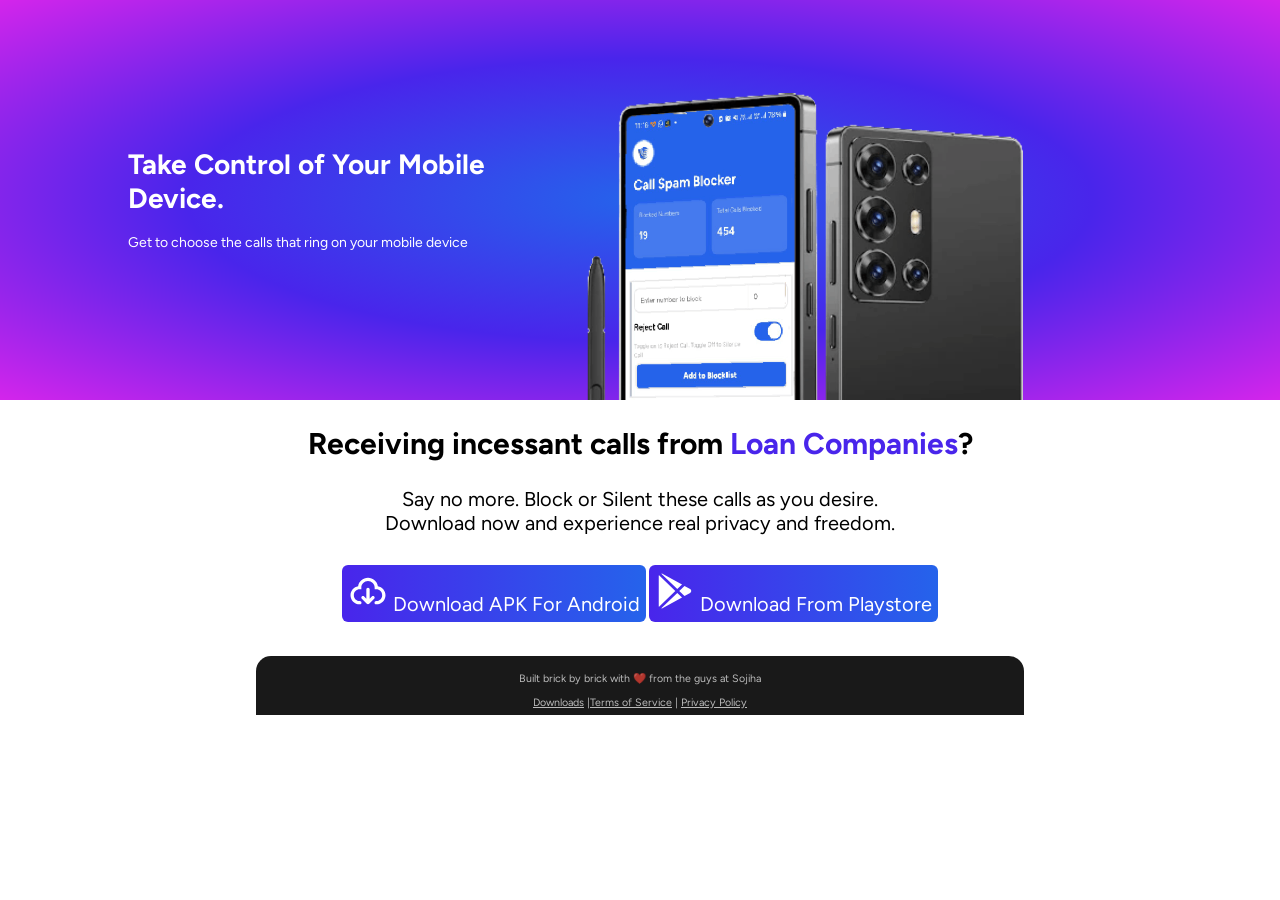
<file: index.html>
<!DOCTYPE html>
<html>
    <head>
        <title>Get Call Spam Blocker App</title>
        <link rel="icon" type="image/png" href="favicon.png" />
        <meta name="viewport" content="initial-scale=1, width=device-width, viewport-fit=cover">
        <link rel="stylesheet" href="fonts/figtree/css.css" />
        <link rel="stylesheet" href="css/webber-css-master/webber.css" />
        <link rel="stylesheet" href="css/app.css" />
    </head>
    <body>
        <div class="app-hero-banner">
            <div class="tw-row">
                <div class="tw-col-m-half tw-text-white-full tw-padding-m">
                    <h1>Take Control of Your Mobile Device.</h1> 
                    <p>Get to choose the calls that ring on your mobile device</p>
                </div>
                <div class="tw-col-m-half">
                    <div class="app-banner-img">
                        <img src="img/app_bg.png"/>
                    </div>
                </div>
            </div>
        </div>
        <div class="app-desc tw-text-center tw-text-l tw-padding-left-6 tw-padding-right-6">
            <h2>Receiving incessant calls from <span class="app-highlight tw-bold">Loan Companies</span>?</h2>
            <p>Say no more. Block or Silent these calls as you desire.<br> Download now and experience real privacy and freedom.
            </p>
        </div>
        <div class="app-download tw-text-center tw-padding-left-6 tw-padding-right-6 tw-margin-bottom-l">
            <a class="tw-btn tw-text-l app-button tw-border-radius-s" href="downloads/callspamblocker_1_0_2.apk">
                <svg width="40px" height="40px" viewBox="0 0 24 24" fill="none" xmlns="http://www.w3.org/2000/svg">
                    <path fill-rule="evenodd" clip-rule="evenodd" d="M8 10C8 7.79086 9.79086 6 12 6C14.2091 6 16 7.79086 16 10V11H17C18.933 11 20.5 12.567 20.5 14.5C20.5 16.433 18.933 18 17 18H16.9C16.3477 18 15.9 18.4477 15.9 19C15.9 19.5523 16.3477 20 16.9 20H17C20.0376 20 22.5 17.5376 22.5 14.5C22.5 11.7793 20.5245 9.51997 17.9296 9.07824C17.4862 6.20213 15.0003 4 12 4C8.99974 4 6.51381 6.20213 6.07036 9.07824C3.47551 9.51997 1.5 11.7793 1.5 14.5C1.5 17.5376 3.96243 20 7 20H7.1C7.65228 20 8.1 19.5523 8.1 19C8.1 18.4477 7.65228 18 7.1 18H7C5.067 18 3.5 16.433 3.5 14.5C3.5 12.567 5.067 11 7 11H8V10ZM13 11C13 10.4477 12.5523 10 12 10C11.4477 10 11 10.4477 11 11V16.5858L9.70711 15.2929C9.31658 14.9024 8.68342 14.9024 8.29289 15.2929C7.90237 15.6834 7.90237 16.3166 8.29289 16.7071L11.2929 19.7071C11.6834 20.0976 12.3166 20.0976 12.7071 19.7071L15.7071 16.7071C16.0976 16.3166 16.0976 15.6834 15.7071 15.2929C15.3166 14.9024 14.6834 14.9024 14.2929 15.2929L13 16.5858V11Z" fill="white"/>
                </svg>
                Download APK For Android
            </a>
            <a class="tw-btn tw-text-l app-button tw-border-radius-s" target="_blank" href="https://play.google.com/store/apps/details?id=com.sojiha.callspammerblocker">
                <svg fill="white" width="40px" height="40px" viewBox="0 0 512 512" xmlns="http://www.w3.org/2000/svg"><title>ionicons-v5_logos</title><path d="M48,59.49v393a4.33,4.33,0,0,0,7.37,3.07L260,256,55.37,56.42A4.33,4.33,0,0,0,48,59.49Z"/><path d="M345.8,174,89.22,32.64l-.16-.09c-4.42-2.4-8.62,3.58-5,7.06L285.19,231.93Z"/><path d="M84.08,472.39c-3.64,3.48.56,9.46,5,7.06l.16-.09L345.8,338l-60.61-57.95Z"/><path d="M449.38,231l-71.65-39.46L310.36,256l67.37,64.43L449.38,281C468.87,270.23,468.87,241.77,449.38,231Z"/></svg>
                Download From Playstore
            </a>
        </div>
        <div class="app-footer tw-padding-left-l tw-padding-right-l">
            <div class="tw-bg-black tw-text-white tw-text-center tw-padding-6 tw-text-xs">
                <p>Built brick by brick with ❤️ from the guys at Sojiha</p>
                <a href="index.html">Downloads</a>&nbsp;|<a href="terms_of_service.html">Terms of Service</a>&nbsp;|&nbsp;<a href="privacy_policy.html">Privacy Policy</a>
            </div>
        </div>
    </body>
</html>
</file>
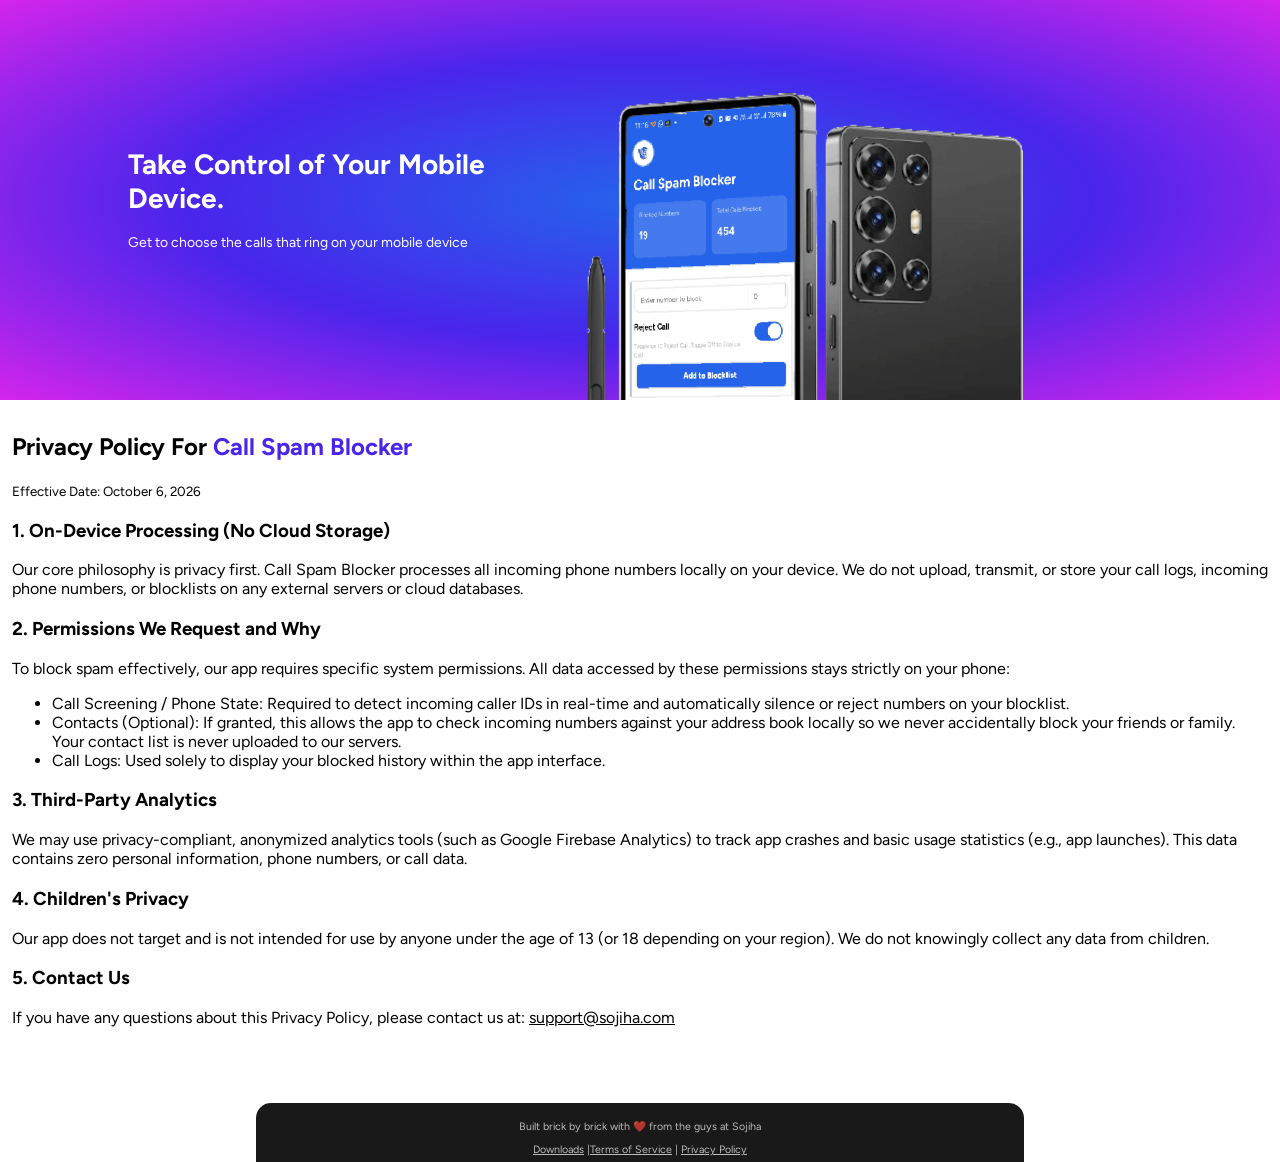
<file: privacy_policy.html>
<!DOCTYPE html>
<html>
    <head>
        <title>Privacy Policy | Call Spam Blocker App</title>
        <link rel="icon" type="image/png" href="favicon.png" />
        <meta name="viewport" content="initial-scale=1, width=device-width, viewport-fit=cover">
        <link rel="stylesheet" href="fonts/figtree/css.css" />
        <link rel="stylesheet" href="css/webber-css-master/webber.css" />
        <link rel="stylesheet" href="css/app.css" />
    </head>
    <body>
        <div class="app-hero-banner">
            <div class="tw-row">
                <div class="tw-col-m-half tw-text-white-full tw-padding-m">
                    <h1>Take Control of Your Mobile Device.</h1> 
                    <p>Get to choose the calls that ring on your mobile device</p>
                </div>
                <div class="tw-col-m-half">
                    <div class="app-banner-img">
                        <img src="img/app_bg.png"/>
                    </div>
                </div>
            </div>
        </div>
        <div class="app-desc tw-text-m tw-padding-12 tw-margin-bottom-xl">
            <h2>Privacy Policy For <span class="app-highlight tw-bold">Call Spam Blocker</span></h2>
            <span class="tw-text-s">Effective Date: October 6, 2026</span>
                <h3>1. On-Device Processing (No Cloud Storage)</h3>
<p>Our core philosophy is privacy first. Call Spam Blocker processes all incoming phone numbers locally on your device. We do not upload, transmit, or store your call logs, incoming phone numbers, or blocklists on any external servers or cloud databases.</p>
<h3>2. Permissions We Request and Why</h3>
<p>To block spam effectively, our app requires specific system permissions. All data accessed by these permissions stays strictly on your phone:
    <ul>
        <li>Call Screening / Phone State: Required to detect incoming caller IDs in real-time and automatically silence or reject numbers on your blocklist.</li>
        <li>Contacts (Optional): If granted, this allows the app to check incoming numbers against your address book locally so we never accidentally block your friends or family. Your contact list is never uploaded to our servers.</li>
        <li>Call Logs: Used solely to display your blocked history within the app interface.</li>
    </ul>
</p>
<h3>3. Third-Party Analytics</h3>
<p>We may use privacy-compliant, anonymized analytics tools (such as Google Firebase Analytics) to track app crashes and basic usage statistics (e.g., app launches). This data contains zero personal information, phone numbers, or call data.</p>
<h3>4. Children's Privacy</h3>
<p>Our app does not target and is not intended for use by anyone under the age of 13 (or 18 depending on your region). We do not knowingly collect any data from children.</p>
<h3>5. Contact Us</h3>
<p>If you have any questions about this Privacy Policy, please contact us at: <a href="mailto:support@sojiha.com">support@sojiha.com</a></p>
        </div>
        <div class="app-footer tw-padding-left-l tw-padding-right-l">
            <div class="tw-bg-black tw-text-white tw-text-center tw-padding-6 tw-text-xs">
                <p>Built brick by brick with ❤️ from the guys at Sojiha</p>
                <a href="index.html">Downloads</a>&nbsp;|<a href="terms_of_service.html">Terms of Service</a>&nbsp;|&nbsp;<a href="privacy_policy.html">Privacy Policy</a>
            </div>
        </div>
    </body>
</html>
</file>
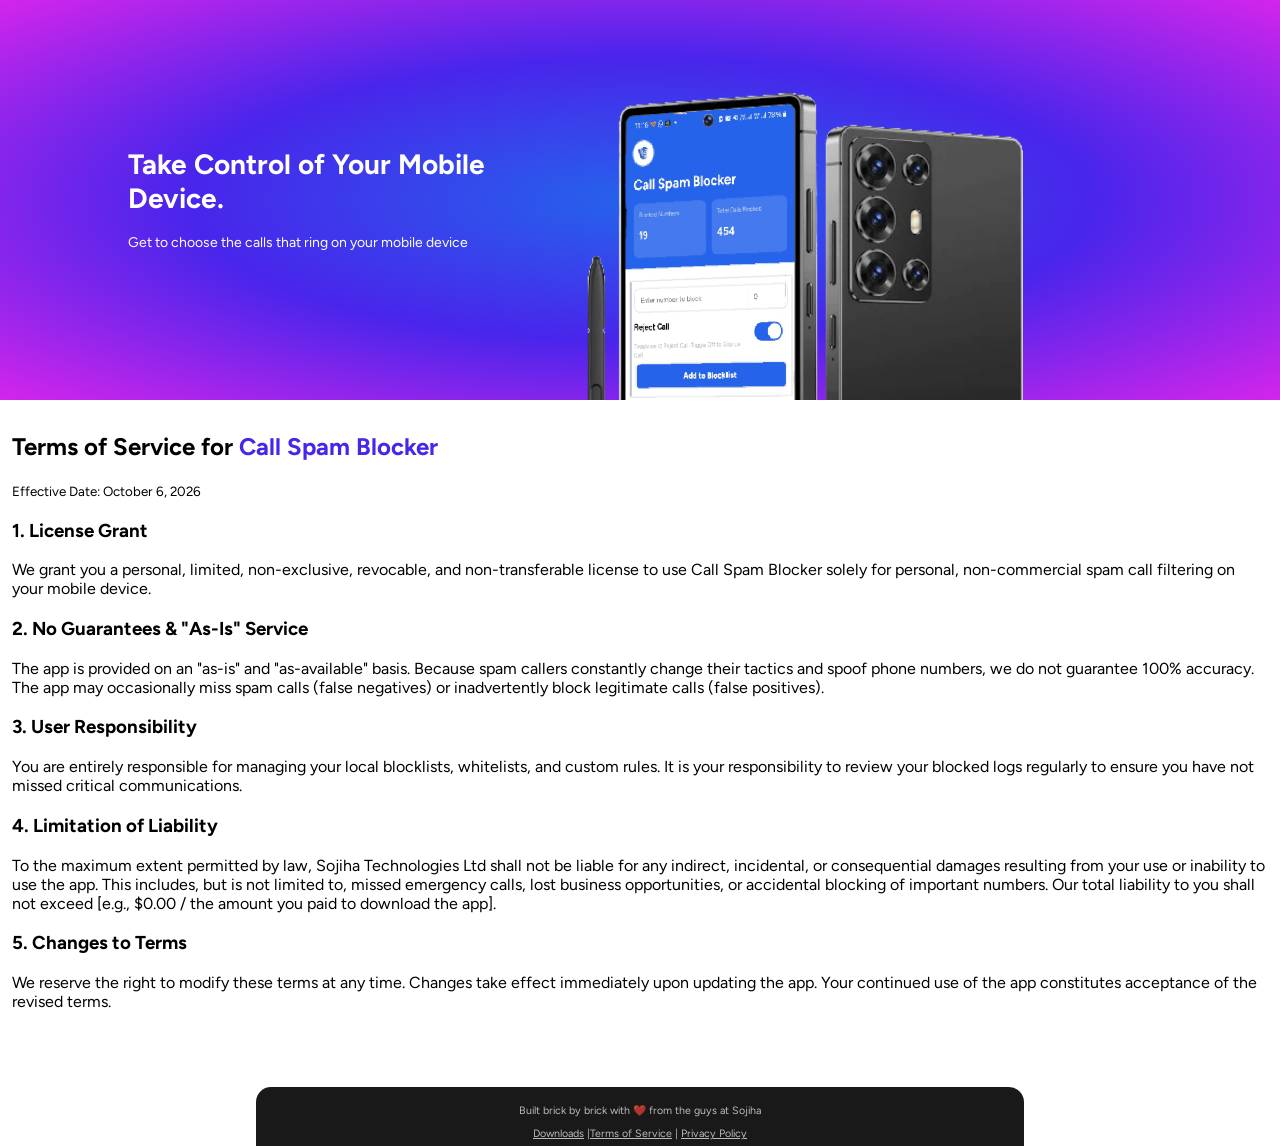
<file: terms_of_service.html>
<!DOCTYPE html>
<html>
    <head>
        <title>Terms of Service | Call Spam Blocker App</title>
        <link rel="icon" type="image/png" href="favicon.png" />
        <meta name="viewport" content="initial-scale=1, width=device-width, viewport-fit=cover">
        <link rel="stylesheet" href="fonts/figtree/css.css" />
        <link rel="stylesheet" href="css/webber-css-master/webber.css" />
        <link rel="stylesheet" href="css/app.css" />
    </head>
    <body>
        <div class="app-hero-banner">
            <div class="tw-row">
                <div class="tw-col-m-half tw-text-white-full tw-padding-m">
                    <h1>Take Control of Your Mobile Device.</h1> 
                    <p>Get to choose the calls that ring on your mobile device</p>
                </div>
                <div class="tw-col-m-half">
                    <div class="app-banner-img">
                        <img src="img/app_bg.png"/>
                    </div>
                </div>
            </div>
        </div>
        <div class="app-desc tw-text-m tw-padding-12 tw-margin-bottom-xl">
            <h2>Terms of Service for <span class="app-highlight tw-bold">Call Spam Blocker</span></h2>
            <span class="tw-text-s">Effective Date: October 6, 2026</span>
                <h3>1. License Grant</h3>
<p>We grant you a personal, limited, non-exclusive, revocable, and non-transferable license to use Call Spam Blocker solely for personal, non-commercial spam call filtering on your mobile device.</p>
<h3>2. No Guarantees & "As-Is" Service</h3>
<p>The app is provided on an "as-is" and "as-available" basis. Because spam callers constantly change their tactics and spoof phone numbers, we do not guarantee 100% accuracy. The app may occasionally miss spam calls (false negatives) or inadvertently block legitimate calls (false positives).</p>
<h3>3. User Responsibility</h3>
<p>You are entirely responsible for managing your local blocklists, whitelists, and custom rules. It is your responsibility to review your blocked logs regularly to ensure you have not missed critical communications.</p>
<h3>4. Limitation of Liability</h3>
<p>To the maximum extent permitted by law, Sojiha Technologies Ltd shall not be liable for any indirect, incidental, or consequential damages resulting from your use or inability to use the app. This includes, but is not limited to, missed emergency calls, lost business opportunities, or accidental blocking of important numbers. Our total liability to you shall not exceed [e.g., $0.00 / the amount you paid to download the app].</p>
<h3>5. Changes to Terms</h3>
<p>We reserve the right to modify these terms at any time. Changes take effect immediately upon updating the app. Your continued use of the app constitutes acceptance of the revised terms.</p>
        </div>
        <div class="app-footer tw-padding-left-l tw-padding-right-l">
            <div class="tw-bg-black tw-text-white tw-text-center tw-padding-6 tw-text-xs">
                <p>Built brick by brick with ❤️ from the guys at Sojiha</p>
                <a href="index.html">Downloads</a>&nbsp;|<a href="terms_of_service.html">Terms of Service</a>&nbsp;|&nbsp;<a href="privacy_policy.html">Privacy Policy</a>
            </div>
        </div>
    </body>
</html>
</file>
<file: fonts/figtree/css.css>
/* latin-ext */
@font-face {
  font-family: 'Figtree';
  font-style: italic;
  font-weight: 300 900;
  font-display: swap;
  src: url(v9/_Xmu-HUzqDCFdgfMm4GNAa5o_ik.woff2) format('woff2');
  unicode-range: U+0100-02BA, U+02BD-02C5, U+02C7-02CC, U+02CE-02D7, U+02DD-02FF, U+0304, U+0308, U+0329, U+1D00-1DBF, U+1E00-1E9F, U+1EF2-1EFF, U+2020, U+20A0-20AB, U+20AD-20C0, U+2113, U+2C60-2C7F, U+A720-A7FF;
}
/* latin */
@font-face {
  font-family: 'Figtree';
  font-style: italic;
  font-weight: 300 900;
  font-display: swap;
  src: url(v9/_Xmu-HUzqDCFdgfMm4GND65o.woff2) format('woff2');
  unicode-range: U+0000-00FF, U+0131, U+0152-0153, U+02BB-02BC, U+02C6, U+02DA, U+02DC, U+0304, U+0308, U+0329, U+2000-206F, U+20AC, U+2122, U+2191, U+2193, U+2212, U+2215, U+FEFF, U+FFFD;
}
/* latin-ext */
@font-face {
  font-family: 'Figtree';
  font-style: normal;
  font-weight: 300 900;
  font-display: swap;
  src: url(v9/_Xms-HUzqDCFdgfMm4q9DbZs.woff2) format('woff2');
  unicode-range: U+0100-02BA, U+02BD-02C5, U+02C7-02CC, U+02CE-02D7, U+02DD-02FF, U+0304, U+0308, U+0329, U+1D00-1DBF, U+1E00-1E9F, U+1EF2-1EFF, U+2020, U+20A0-20AB, U+20AD-20C0, U+2113, U+2C60-2C7F, U+A720-A7FF;
}
/* latin */
@font-face {
  font-family: 'Figtree';
  font-style: normal;
  font-weight: 300 900;
  font-display: swap;
  src: url(v9/_Xms-HUzqDCFdgfMm4S9DQ.woff2) format('woff2');
  unicode-range: U+0000-00FF, U+0131, U+0152-0153, U+02BB-02BC, U+02C6, U+02DA, U+02DC, U+0304, U+0308, U+0329, U+2000-206F, U+20AC, U+2122, U+2191, U+2193, U+2212, U+2215, U+FEFF, U+FFFD;
}
</file>
<file: css/webber-css-master/webber.css>
/*** Webber-css --- Created by Tobi Makinde -- Tech Webber Limited ***/
body {margin:0px;}
a {color:inherit;}
.tw-nav {padding:0px;margin:0px;list-style:none;}
.tw-nav li {display:inline-block;list-style:none;margin:0px;padding:0px;}
.tw-nav a {color:inherit;text-decoration:none;padding-left:20px;padding-right:20px;display:inline-block;}

.tw-text-amber {color:rgba(190,70,30,0.7);}
.tw-text-amber-full {color:rgb(190,70,30);}
.tw-text-lightblue {color:rgba(0,162,232,0.7);}
.tw-text-blue {color:rgba(18,50,107,0.7);}
.tw-text-white {color:rgba(255,255,255,0.7);}
.tw-text-white-full {color:white;}
.tw-text-black {color:rgba(0,0,0,0.7);}
.tw-text-black-full {color:black;}
.tw-text-lightgrey {color:rgba(235,235,235,0.7);}
.tw-text-grey {color:rgba(150,150,150,0.7);}
.tw-text-darkgrey {color:rgba(40,40,40,0.7);}
.tw-text-red {color:rgba(237,50,55,0.7);}
.tw-text-red-full {color:rgb(237,50,55);}
.tw-text-purple {color:rgba(103,8,123,0.7);}
.tw-text-purple-full {color:rgb(103,8,123);}


.tw-text-amber-hover:hover {color:rgba(190,70,30,0.7);transition:0.5s;}
.tw-text-amber-full-hover:hover {color:rgb(190,70,30);transition:0.5s;}
.tw-text-lightblue-hover:hover {color:rgba(0,162,232,0.7);transition:0.5s;}
.tw-text-lightblue-full-hover:hover {color:rgb(0,162,232);transition:0.5s;}
.tw-text-blue-hover:hover {color:rgba(18,50,107,0.7);transition:0.5s;}
.tw-text-blue-full-hover:hover {color:rgb(18,50,107);transition:0.5s;}
.tw-text-white-hover:hover {color:rgba(255,255,255,0.7);transition:0.5s;}
.tw-text-white-full-hover:hover {color:white;transition:0.5s;}
.tw-text-black-hover:hover {color:rgba(0,0,0,0.7);transition:0.5s;}
.tw-text-black-full-hover:hover {color:black;transition:0.5s;}
.tw-text-lightgrey-hover:hover {color:rgba(235,235,235,0.7);transition:0.5s;}
.tw-text-grey-hover:hover {color:rgba(150,150,150,0.7);transition:0.5s;}
.tw-text-darkgrey-hover:hover {color:rgba(40,40,40,0.7);transition:0.5s;}
.tw-text-red-hover:hover {color:rgba(237,50,55,0.7);transition:0.5s;}
.tw-text-red-full-hover:hover {color:rgb(237,50,55);transition:0.5s;}
.tw-text-purple-hover:hover {color:rgba(103,8,123,0.7);transition:0.5s;}
.tw-text-purple-full-hover:hover {color:rgb(103,8,123);transition:0.5s;}

.tw-text-xs {font-size:8pt;}
.tw-text-s {font-size:10pt;}
.tw-text-m {font-size:12pt;}
.tw-text-l {font-size:15pt;}
.tw-text-xl {font-size:25pt;}
.tw-text-xxl {font-size:40pt;}

.tw-text-shadow {text-shadow:1px 1px rgba(0,0,0,0.8);}

.tw-bold {font-weight:bold;}

.tw-word-wrap {overflow-wrap:break-word;}

.tw-center * {margin:auto;}

.tw-bg-white {background-color:white !important;}
.tw-bg-lightblue {background-color:rgba(0,162,232,0.9) !important;}
.tw-bg-lightblue-full {background-color:rgba(0,162,232) !important;}
.tw-bg-blue {background-color:rgba(18,50,107,0.9) !important;}
.tw-bg-black {background-color:rgba(0,0,0,0.9) !important;}
.tw-bg-black-full {background-color:rgba(0,0,0) !important;}
.tw-bg-lightgrey {background-color:rgba(235,235,235,0.9) !important;}
.tw-bg-grey {background-color:rgba(150,150,150,0.9) !important;}
.tw-bg-darkgrey {background-color:rgba(40,40,40,0.9) !important;}
.tw-bg-darkgrey-full {background-color:rgba(40,40,40) !important;}
.tw-bg-amber {background-color:rgba(190,70,30,0.9) !important;}
.tw-bg-red {background-color:rgba(237,50,55,0.7) !important;}
.tw-bg-red-full {background-color:rgb(237,50,55) !important;}
.tw-bg-purple {background-color:rgba(103,8,123,0.7) !important;}
.tw-bg-purple-full {background-color:rgb(103,8,123) !important;}
.tw-bg-transparent {background-color:transparent !important;-webkit-appearance:none !important;}

.tw-bg-white-hover:hover {background-color:white !important;transition:0.5s;}
.tw-bg-lightblue-hover:hover {background-color:rgba(0,162,232,0.9) !important;transition:0.5s;}
.tw-bg-faintblue-hover:hover {background-color:rgba(0,50,155,0.1) !important;transition:0.5s;}
.tw-bg-blue-hover:hover {background-color:rgba(18,50,107,0.9) !important;transition:0.5s;}
.tw-bg-black-hover:hover {background-color:rgba(0,0,0,0.9) !important;transition:0.5s;}
.tw-bg-lightgrey-hover:hover {background-color:rgba(235,235,235,0.9) !important;transition:0.5s;}
.tw-bg-grey-hover:hover {background-color:rgba(150,150,150,0.9) !important;transition:0.5s;}
.tw-bg-darkgrey-hover:hover {background-color:rgba(40,40,40,0.9) !important;transition:0.5s;}
.tw-bg-amber-hover:hover {background-color:rgba(190,70,30,0.9) !important;transition:0.5s;}
.tw-bg-red-hover:hover {background-color:rgba(237,50,55,0.7) !important;transition:0.5s;}
.tw-bg-red-full-hover:hover {background-color:rgb(237,50,55) !important;transition:0.5s;}
.tw-bg-purple-hover:hover {background-color:rgba(103,8,123,0.7) !important;transition:0.5s;}
.tw-bg-purple-full-hover:hover {background-color:rgb(103,8,123) !important;transition:0.5s;}

.tw-row {overflow:hidden;}

.tw-col-s-eight {width:12.5%;float:left;}
.tw-col-s-5eight {width:62.5%;float:left;}
.tw-col-s-7eight {width:87.5%;float:left;}
.tw-col-s-third {width:33.33333333333333%;float:left;}
.tw-col-s-quarter {width:25%;float:left;}
.tw-col-s-3quarter {width:75%;float:left;}
.tw-col-s-half {width:50%;float:left;}
.tw-col-s-2fifth {width:40%;float:left;}
.tw-col-s-3fifth {width:60%;float:left;}
@media(max-width: 639px) {
.tw-hidden-s {display:none !important;}
}
@media(max-width: 959px) {
.tw-hidden-m-max {display:none !important;}
}
@media(min-width: 640px) {
.tw-hidden-m-min {display:none !important;}
}
@media(min-width: 960px) {
.tw-hidden-l {display:none !important;}
}
.tw-hidden {display:none !important;}


@media(min-width: 640px) {
.tw-col-m-eight {width:12.5%;float:left;}
.tw-col-m-5eight {width:62.5%;float:left;}
.tw-col-m-7eight {width:87.5%;float:left;}
.tw-col-m-third {width:33.33333333333333%;float:left;}
.tw-col-m-quarter {width:25%;float:left;}
.tw-col-m-3quarter {width:75%;float:left;}
.tw-col-m-half {width:50%;float:left;}
.tw-col-m-2fifth {width:40%;float:left;}
.tw-col-m-3fifth {width:60%;float:left;}	
}


@media(min-width: 960px) {
.tw-col-l-eight {width:12.5%;float:left;}
.tw-col-l-5eight {width:62.5%;float:left;}
.tw-col-l-7eight {width:87.5%;float:left;}
.tw-col-l-third {width:33.33333333333333%;float:left;}
.tw-col-l-quarter {width:25%;float:left;}
.tw-col-l-3quarter {width:75%;float:left;}
.tw-col-l-half {width:50%;float:left;}
.tw-col-l-2fifth {width:40%;float:left;}
.tw-col-l-3fifth {width:60%;float:left;}	
}

.tw-inner-wrapper {width:95%;margin:auto;position:relative;}

.tw-glow {box-shadow:0px 0px 2px 2px rgba(255,255,255,0.7);}
.tw-flare {box-shadow:0px 0px 2px 2px rgba(0,0,0,0.7);}
.tw-blog-box {box-shadow:0px 0px 2px 2px rgba(0,0,0,0.1);}
.tw-shadow {box-shadow:1px 1px 1px 1px rgba(0,0,0,0.3);}

.tw-padding-0 {padding:0px !important;}
.tw-padding-xs {padding:2.5% !important;}
.tw-padding-s {padding:5% !important;}
.tw-padding-m {padding:10% !important;}
.tw-padding-l {padding:20% !important;}
.tw-padding-xl {padding:30% !important;}
.tw-padding-xxl {padding:40% !important;}
.tw-padding-3 {padding:3px !important;}
.tw-padding-6 {padding:6px !important;}
.tw-padding-12 {padding:12px !important;}
.tw-padding-24 {padding:24px !important;}
.tw-padding-48 {padding:48px !important;}
.tw-padding-96 {padding:96px !important;}

.tw-padding-left-0 {padding-left:0px !important;}
.tw-padding-left-xs {padding-left:2.5% !important;}
.tw-padding-left-s {padding-left:5% !important;}
.tw-padding-left-m {padding-left:10% !important;}
.tw-padding-left-l {padding-left:20% !important;}
.tw-padding-left-xl {padding-left:30% !important;}
.tw-padding-left-xxl {padding-left:40% !important;}
.tw-padding-left-3 {padding-left:3px !important;}
.tw-padding-left-6 {padding-left:6px !important;}
.tw-padding-left-12 {padding-left:12px !important;}
.tw-padding-left-24 {padding-left:24px !important;}
.tw-padding-left-48 {padding-left:48px !important;}
.tw-padding-left-96 {padding-left:96px !important;}

.tw-padding-right-0 {padding-right:0px !important;}
.tw-padding-right-xs {padding-right:2.5% !important;}
.tw-padding-right-s {padding-right:5% !important;}
.tw-padding-right-m {padding-right:10% !important;}
.tw-padding-right-l {padding-right:20% !important;}
.tw-padding-right-xl {padding-right:30% !important;}
.tw-padding-right-xxl {padding-right:40% !important;}
.tw-padding-right-3 {padding-right:3px !important;}
.tw-padding-right-6 {padding-right:6px !important;}
.tw-padding-right-12 {padding-right:12px !important;}
.tw-padding-right-24 {padding-right:24px !important;}
.tw-padding-right-48 {padding-right:48px !important;}
.tw-padding-right-96 {padding-right:96px !important;}

.tw-padding-top-0 {padding-top:0px !important;}
.tw-padding-top-xs {padding-top:2.5% !important;}
.tw-padding-top-s {padding-top:5% !important;}
.tw-padding-top-m {padding-top:10% !important;}
.tw-padding-top-l {padding-top:20% !important;}
.tw-padding-top-xl {padding-top:30% !important;}
.tw-padding-top-xxl {padding-top:40% !important;}
.tw-padding-top-3 {padding-top:3px !important;}
.tw-padding-top-6 {padding-top:6px !important;}
.tw-padding-top-12 {padding-top:12px !important;}
.tw-padding-top-24 {padding-top:24px !important;}
.tw-padding-top-48 {padding-top:48px !important;}
.tw-padding-top-96 {padding-top:96px !important;}

.tw-padding-bottom-0 {padding-bottom:0px !important;}
.tw-padding-bottom-xs {padding-bottom:2.5% !important;}
.tw-padding-bottom-s {padding-bottom:5% !important;}
.tw-padding-bottom-m {padding-bottom:10% !important;}
.tw-padding-bottom-l {padding-bottom:20% !important;}
.tw-padding-bottom-xl {padding-bottom:30% !important;}
.tw-padding-bottom-xxl {padding-bottom:40% !important;}
.tw-padding-bottom-3 {padding-bottom:3px !important;}
.tw-padding-bottom-6 {padding-bottom:6px !important;}
.tw-padding-bottom-12 {padding-bottom:12px !important;}
.tw-padding-bottom-24 {padding-bottom:24px !important;}
.tw-padding-bottom-48 {padding-bottom:48px !important;}
.tw-padding-bottom-96 {padding-bottom:96px !important;}


.tw-margin-center {margin:auto;}

.tw-margin-0 {margin:0px !important;}
.tw-margin-xs {margin:3px !important;}
.tw-margin-s {margin:6px !important;}
.tw-margin-m {margin:12px !important;}
.tw-margin-l {margin:24px !important;}
.tw-margin-xl {margin:48px !important;}
.tw-margin-xxl {margin:96px !important;}

.tw-margin-left-0 {margin-left:0px !important;}
.tw-margin-left-xs {margin-left:3px !important;}
.tw-margin-left-s {margin-left:6px !important;}
.tw-margin-left-m {margin-left:12px !important;}
.tw-margin-left-l {margin-left:24px !important;}
.tw-margin-left-xl {margin-left:48px !important;}
.tw-margin-left-xxl {margin-left:96px !important;}

.tw-margin-right-0 {margin-right:0px !important;}
.tw-margin-right-xs {margin-right:3px !important;}
.tw-margin-right-s {margin-right:6px !important;}
.tw-margin-right-m {margin-right:12px !important;}
.tw-margin-right-l {margin-right:24px !important;}
.tw-margin-right-xl {margin-right:48px !important;}
.tw-margin-right-xxl {margin-right:96px !important;}

.tw-margin-top-0 {margin-top:0px !important;}
.tw-margin-top-xs {margin-top:3px !important;}
.tw-margin-top-s {margin-top:6px !important;}
.tw-margin-top-m {margin-top:12px !important;}
.tw-margin-top-l {margin-top:24px !important;}
.tw-margin-top-xl {margin-top:48px !important;}
.tw-margin-top-xxl {margin-top:96px !important;}

.tw-margin-bottom-0 {margin-bottom:0px !important;}
.tw-margin-bottom-xs {margin-bottom:3px !important;}
.tw-margin-bottom-s {margin-bottom:6px !important;}
.tw-margin-bottom-m {margin-bottom:12px !important;}
.tw-margin-bottom-l {margin-bottom:24px !important;}
.tw-margin-bottom-xl {margin-bottom:48px !important;}
.tw-margin-bottom-xxl {margin-bottom:96px !important;}

.tw-pos {position:absolute;z-index:2;}
.tw-pos-left {left:0px;}
.tw-pos-right {right:0px;}
.tw-pos-top {top:0px;}
.tw-pos-bottom {bottom:0px;}
.tw-pos-middle {top:49.5%;}
.tw-pos-center {left:49.5%;}

.tw-btn {text-align:center;padding-top:6px;padding-bottom:6px;margin-top:10px;margin-bottom:10px;}
a.tw-btn  {text-decoration:none;padding:6px;display:inline-block;}
.tw-btn-block {display:block !important;}
button.tw-btn-block {width:100%;border:0px;}

.tw-modal {z-index:20;position:fixed;left:0px;right:0px;bottom:0px;top:0px;background:rgba(0,0,0,0.8);padding-top:100px;overflow:auto;}
.tw-modal > div {width:97%;margin:auto;background-color:white;}
@media(min-width: 420px){
.tw-modal-s > div {width:400px;}
}
@media(min-width: 620px){
.tw-modal-m > div {width:600px;}
}
.tw-modal > a {position:absolute;top:15px;right:15px;text-decoration:none;}

.tw-form input[type=text] {width:100%;min-height:30px;border:1px solid rgb(235,235,235);margin-bottom:12px;font-family:inherit;font-size:inherit;}
.tw-form input[type=email] {width:100%;min-height:30px;border:1px solid rgb(235,235,235);margin-bottom:12px;font-family:inherit;font-size:inherit;}
.tw-form input[type=password] {width:100%;min-height:30px;border:1px solid rgb(235,235,235);margin-bottom:12px;font-family:inherit;font-size:inherit;}
.tw-form input:hover {border:1px solid rgb(225,225,225);transition:0.5s;}
.tw-form select {width:100%;min-height:30px;border:1px solid rgb(235,235,235);margin-bottom:12px;font-family:inherit;font-size:inherit;}
.tw-form select:hover {border:1px solid rgb(225,225,225);transition:0.5s;}
.tw-form  textarea{width:100%;border:1px solid rgb(235,235,235);margin-bottom:12px;font-family:inherit;font-size:inherit;resize:none;}
.tw-form textarea:hover {border:1px solid rgb(225,225,225);transition:0.5s;}

.tw-select {height:30px;position:relative;overflow:hidden;background-repeat:no-repeat;background-position:right top;margin-bottom:12px;}
.tw-select select {width:110%;z-index:3;background:transparent !important;-webkit-appearance:none !important;border:0px !important;font-family:inherit;font-size:inherit;color:inherit;}
.tw-select-black {background-image:url(tw-arrow-down-black.png);}
.tw-select-white {background-image:url(tw-arrow-down-white.png);}

.tw-tag {display:inline-block;padding-left:4px;padding-right:4px;margin:3px;border:1px solid rgb(200,200,200);color:rgb(200,200,200);}

.tw-text-left {text-align:left}
.tw-text-right {text-align:right}
.tw-text-center {text-align:center}

.tw-underline {text-decoration:underline;}
.tw-underline-hover:hover {text-decoration:underline;}

.tw-border-radius-xs {border-radius:3px !important;}
.tw-border-radius-s {border-radius:6px !important;}
.tw-border-radius-m {border-radius:12px !important;}
.tw-border-radius-l {border-radius:24px !important;}
.tw-border-radius-xl {border-radius:48px !important;}
.tw-border-radius-xxl {border-radius:96px !important;}
.tw-border-radius-circle {border-radius:50% !important;}

.tw-border-xs {border-width:1px !important;}
.tw-border-s {border-width:2px !important;}
.tw-border-m {border-width:3px !important;}
.tw-border-l {border-width:4px !important;}
.tw-border-xl {border-width:5px !important;}
.tw-border-xxl {border-width:6px !important;}
.tw-border-0 {border:0px !important;}

.tw-border-top-xs {border-width:1px 0px 0px 0px !important;}
.tw-border-top-s {border-width:2px 0px 0px 0px !important;}
.tw-border-top-m {border-width:3px 0px 0px 0px !important;}
.tw-border-top-l {border-width:4px 0px 0px 0px !important;}
.tw-border-top-xl {border-width:5px 0px 0px 0px !important;}
.tw-border-top-xxl {border-width:6px 0px 0px 0px !important;}

.tw-border-right-xs {border-width:0px 1px 0px 0px !important;}
.tw-border-right-s {border-width:0px 2px 0px 0px !important;}
.tw-border-right-m {border-width:0px 3px 0px 0px !important;}
.tw-border-right-l {border-width:0px 4px 0px 0px !important;}
.tw-border-right-xl {border-width:0px 5px 0px 0px !important;}
.tw-border-right-xxl {border-width:0px 6px 0px 0px !important;}

.tw-border-bottom-xs {border-width:0px 0px 1px 0px !important;}
.tw-border-bottom-s {border-width:0px 0px 2px 0px !important;}
.tw-border-bottom-m {border-width:0px 0px 3px 0px !important;}
.tw-border-bottom-l {border-width:0px 0px 4px 0px !important;}
.tw-border-bottom-xl {border-width:0px 0px 5px 0px !important;}
.tw-border-bottom-xxl {border-width:0px 0px 6px 0px !important;}

.tw-border-left-xs {border-width:0px 0px 0px 1px !important;}
.tw-border-left-s {border-width:0px 0px 0px 2px !important;}
.tw-border-left-m {border-width:0px 0px 0px 3px !important;}
.tw-border-left-l {border-width:0px 0px 0px 4px !important;}
.tw-border-left-xl {border-width:0px 0px 0px 5px !important;}
.tw-border-left-xxl {border-width:0px 0px 0px 6px !important;}

.tw-border-solid {border-style:solid !important;}
.tw-border-dotted {border-style:dotted !important;}

.tw-border-amber {border-color:rgba(190,70,30,0.7) !important;}
.tw-border-amber-full {border-color:rgb(190,70,30) !important;}
.tw-border-lightblue {border-color:rgba(0,162,232,0.7) !important;}
.tw-border-blue {border-color:rgba(18,50,107,0.7) !important;}
.tw-border-white {border-color:rgba(255,255,255,0.7) !important;}
.tw-border-white-full {border-color:white !important;}
.tw-border-black {border-color:rgba(0,0,0,0.7) !important;}
.tw-border-black-full {border-color:black !important;}
.tw-border-darkgrey {border-color:rgba(40,40,40,0.9) !important;}
.tw-border-grey {border-color:rgba(150,150,150,0.9) !important;}
.tw-border-lightgrey {border-color:rgba(235,235,235,0.9) !important;}
.tw-border-red {border-color:rgba(237,50,55,0.9) !important;}
.tw-border-red-full {border-color:rgb(237,50,55) !important;}
.tw-border-transparent {border-color:transparent !important;}
.tw-border-purple {border-color:rgba(103,8,123,0.7) !important;}
.tw-border-purple-full {border-color:rgb(103,8,123) !important;}

.tw-border-amber-hover:hover {border-color:rgba(190,70,30,0.7) !important;transition:0.5s;}
.tw-border-amber-full-hover:hover {border-color:rgb(190,70,30) !important;transition:0.5s;}
.tw-border-lightblue-hover:hover {border-color:rgba(0,162,232,0.7) !important;transition:0.5s;}
.tw-border-blue-hover:hover {border-color:rgba(18,50,107,0.7) !important;transition:0.5s;}
.tw-border-white-hover:hover {border-color:rgba(255,255,255,0.7) !important;transition:0.5s;}
.tw-border-white-full-hover:hover {border-color:white !important;transition:0.5s;}
.tw-border-black-hover:hover {border-color:rgba(0,0,0,0.7) !important;transition:0.5s;}
.tw-border-black-full-hover:hover {border-color:black !important;transition:0.5s;}
.tw-border-darkgrey-hover:hover {border-color:rgba(40,40,40,0.9) !important;transition:0.5s;}
.tw-border-grey-hover:hover {border-color:rgba(150,150,150,0.9) !important;transition:0.5s;}
.tw-border-lightgrey-hover:hover {border-color:rgba(235,235,235,0.9) !important;transition:0.5s;}
.tw-border-red-hover:hover {border-color:rgba(237,50,55,0.9) !important;transition:0.5s;}
.tw-border-red-full-hover:hover {border-color:rgb(237,50,55) !important;transition:0.5s;}
.tw-border-purple-hover:hover {border-color:rgba(103,8,123,0.7) !important;transition:0.5s;}
.tw-border-purple-full-hover:hover {border-color:rgb(103,8,123) !important;transition:0.5s;}

.tw-animate-fading{-webkit-animation:fading 10s infinite;animation:fading 10s infinite}
@-webkit-keyframes fading{0%{opacity:0}50%{opacity:1}100%{opacity:0}}
@keyframes fading{0%{opacity:0}50%{opacity:1}100%{opacity:0}}
.tw-animate-opacity{-webkit-animation:opac 0.8s;animation:opac 0.8s}
@-webkit-keyframes opac{from{opacity:0} to{opacity:1}}
@keyframes opac{from{opacity:0} to{opacity:1}}
.tw-animate-top{position:relative;-webkit-animation:animatetop 0.4s;animation:animatetop 0.4s}
@-webkit-keyframes animatetop{from{top:-300px;opacity:0} to{top:0;opacity:1}}
@keyframes animatetop{from{top:-300px;opacity:0} to{top:0;opacity:1}}
.tw-animate-left{position:relative;-webkit-animation:animateleft 0.4s;animation:animateleft 0.4s}
@-webkit-keyframes animateleft{from{left:-300px;opacity:0} to{left:0;opacity:1}}
@keyframes animateleft{from{left:-300px;opacity:0} to{left:0;opacity:1}}
.tw-animate-right{position:relative;-webkit-animation:animateright 0.4s;animation:animateright 0.4s}
@-webkit-keyframes animateright{from{right:-300px;opacity:0} to{right:0;opacity:1}}
@keyframes animateright{from{right:-300px;opacity:0} to{right:0;opacity:1}}
.tw-animate-bottom{position:relative;-webkit-animation:animatebottom 0.4s;animation:animatebottom 0.4s}
@-webkit-keyframes animatebottom{from{bottom:-300px;opacity:0} to{bottom:0px;opacity:1}}
@keyframes animatebottom{from{bottom:-300px;opacity:0} to{bottom:0;opacity:1}}
.tw-animate-zoom {-webkit-animation:animatezoom 0.6s;animation:animatezoom 0.6s}
@-webkit-keyframes animatezoom{from{-webkit-transform:scale(0)} to{-webkit-transform:scale(1)}}
@keyframes animatezoom{from{transform:scale(0)} to{transform:scale(1)}}
</file>
<file: css/app.css>
body {
    font-family: "Figtree", sans-serif;
    font-size: 14px;
    background: white;
}
div {
    box-sizing: border-box;
}
/*
h1 {
    font-size: 3vw;
}
*/
.app-footer {
    div {
        border-radius: 15px 15px 0 0;
    }
    
}

.app-hero-banner {
    height: 400px;
    overflow: hidden;
    background: radial-gradient(#2563eb, #4925eb, #d425eb);
    .app-banner-img {
        position: relative;
        height: 400px;
        img {
            width: 100%;
        }
        @media(min-width: 640px){
            img {
                position: absolute;
                right: 0px;
                width: 150%;
                height: auto;
            }  
        }

    }
    
    animation: bannereffect 5.0s infinite ease-in;
    -webkit-animation: bannereffect 5.0s infinite ease-in;
    
}
@keyframes bannereffect{
    0% {background: radial-gradient(#2563eb, #4925eb, #d425eb);}
    50% {background: radial-gradient(#d425eb,#2563eb, #4925eb,);}
    100% {background: radial-gradient(#4925eb, #d425eb,#2563eb);}
}

@-webkit-keyframes bannereffect{
    0% {background: radial-gradient(#2563eb, #4925eb, #d425eb);}
    50% {background: radial-gradient(#d425eb,#2563eb, #4925eb,);}
    100% {background: radial-gradient(#4925eb, #d425eb,#2563eb);}
}




.app-highlight {
    color: #4925eb;
}

.app-button {
    background: linear-gradient(to left, #2563eb, #4925eb);
    color: white;
}
</file>
